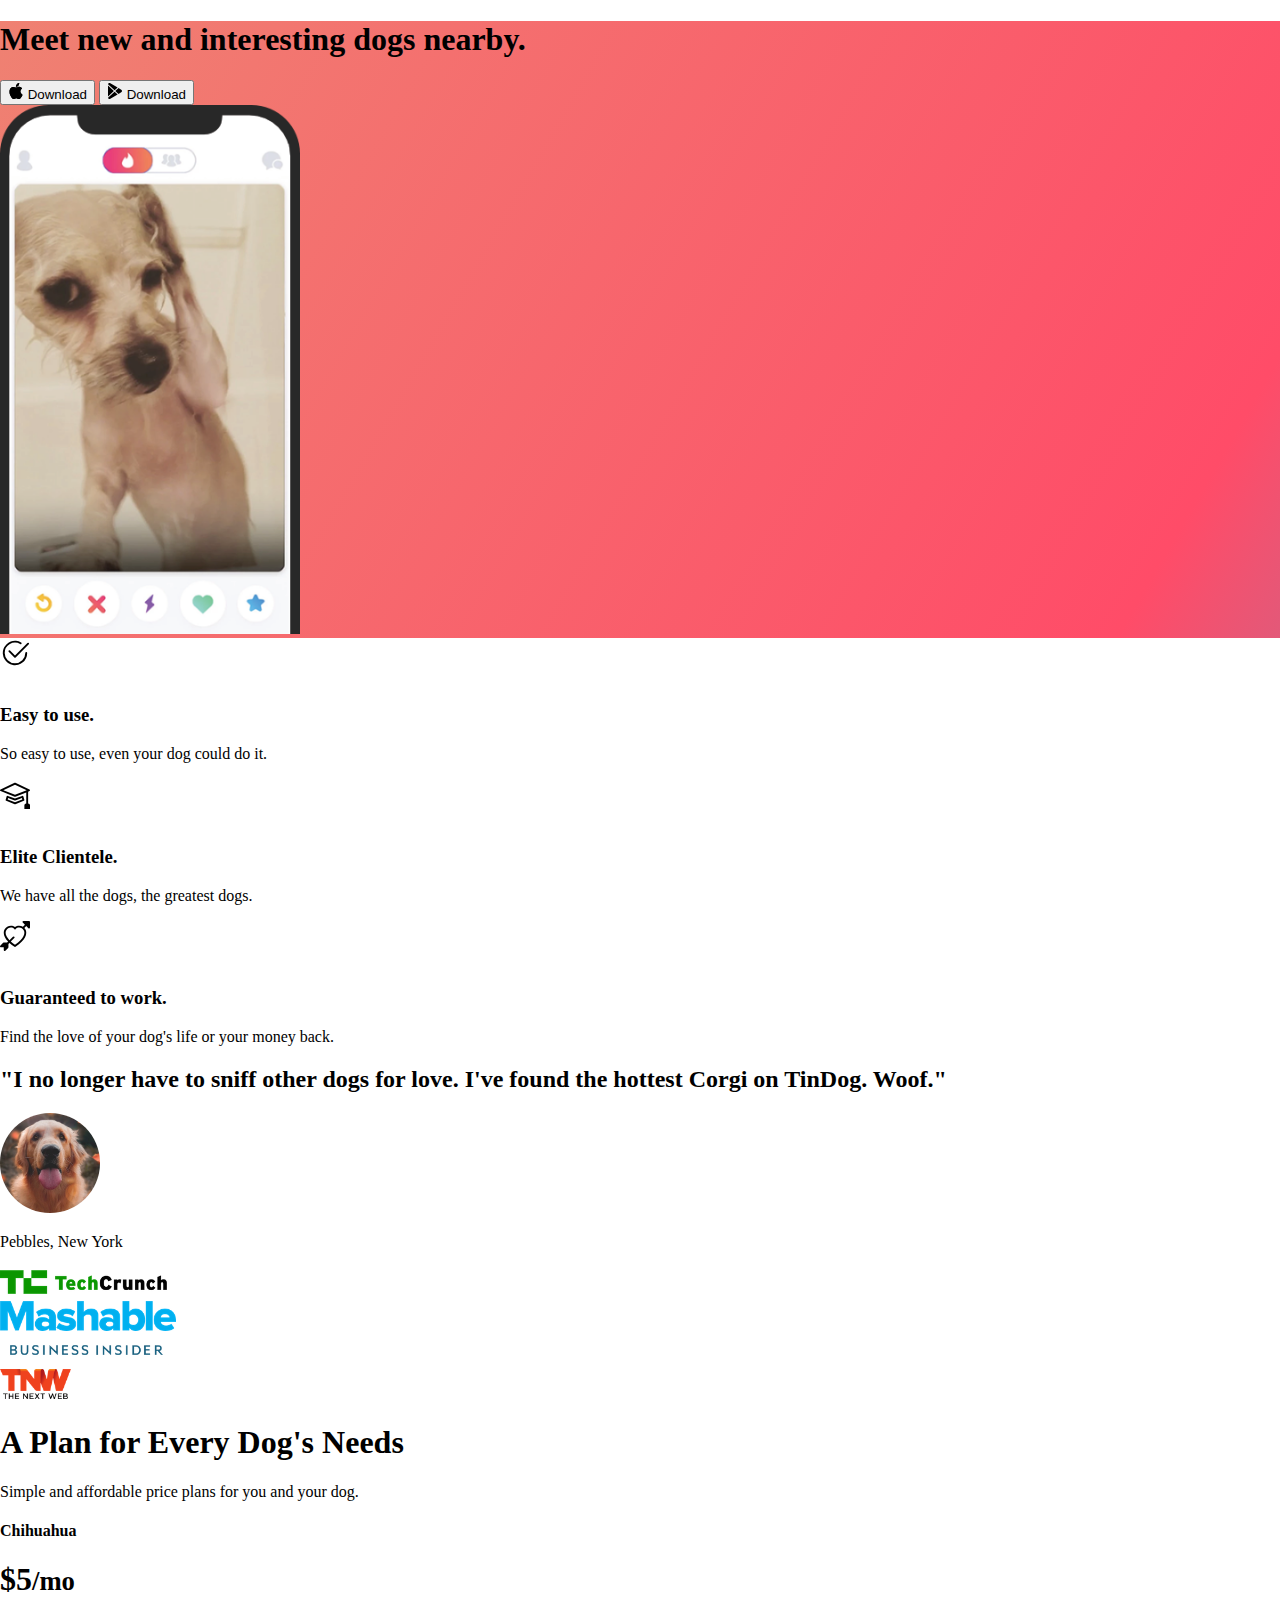
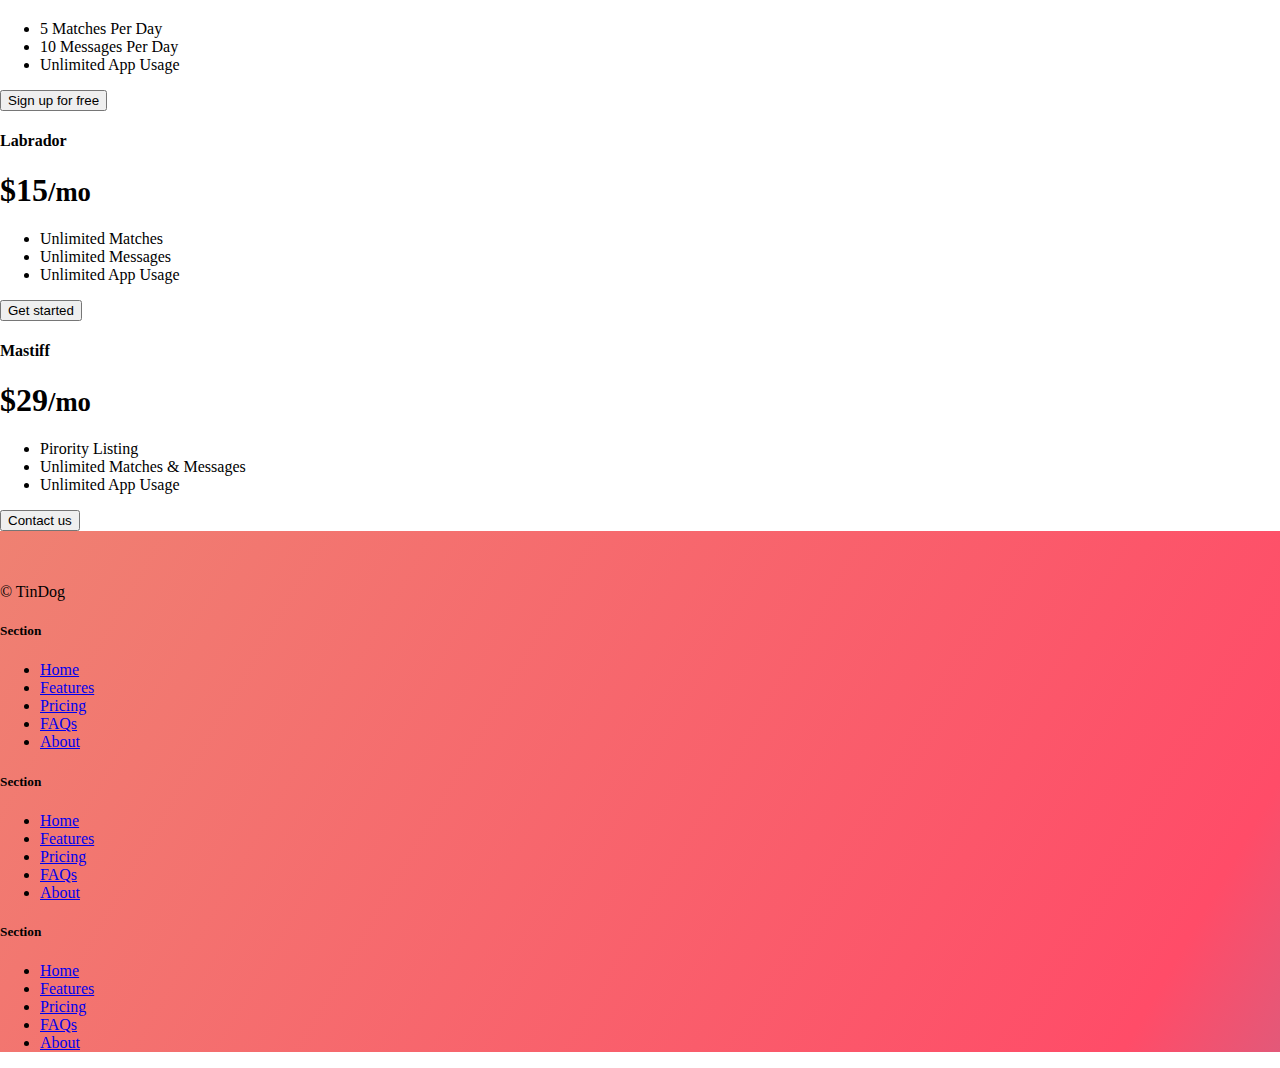
<file: 11.3 TinDog Project/index.html>
<!DOCTYPE html>
<html lang="en">

<head>
  <meta charset="UTF-8">
  <meta name="viewport" content="width=device-width, initial-scale=1.0">
  <title>TinDog</title>

  <link href="https://cdn.jsdelivr.net/npm/bootstrap@5.3.2/dist/css/bootstrap.min.css" rel="stylesheet" integrity="sha384-T3c6CoIi6uLrA9TneNEoa7RxnatzjcDSCmG1MXxSR1GAsXEV/Dwwykc2MPK8M2HN" crossorigin="anonymous">

  <link rel="stylesheet" href="./css/style.css">
  
</head>

<body>

  <!-- Title -->
  <div id="title" class="gradient-background">
     <div class="row p-4 pb-0 pe-lg-0 pt-lg-5 align-items-center rounded-3 border shadow-lg">
      <div class="col-lg-7 p-3 p-lg-5 pt-lg-3">
        <h1 class="display-4 fw-bold lh-1 text-body-emphasis">Meet new and interesting dogs nearby.</h1>
        <div class="d-grid gap-2 d-md-flex justify-content-md-start mb-4 mb-lg-3 mt-5">
         <button type="button" class="btn btn-light btn-lg px-4 me-md-2 fw-bold">
              <svg xmlns="http://www.w3.org/2000/svg" width="16" height="16" fill="currentColor"
                class="bi bi-apple mb-1" viewBox="0 0 16 16">
                  <path
                                    d="M11.182.008C11.148-.03 9.923.023 8.857 1.18c-1.066 1.156-.902 2.482-.878 2.516.024.034 1.52.087 2.475-1.258.955-1.345.762-2.391.728-2.43Zm3.314 11.733c-.048-.096-2.325-1.234-2.113-3.422.212-2.189 1.675-2.789 1.698-2.854.023-.065-.597-.79-1.254-1.157a3.692 3.692 0 0 0-1.563-.434c-.108-.003-.483-.095-1.254.116-.508.139-1.653.589-1.968.607-.316.018-1.256-.522-2.267-.665-.647-.125-1.333.131-1.824.328-.49.196-1.422.754-2.074 2.237-.652 1.482-.311 3.83-.067 4.56.244.729.625 1.924 1.273 2.796.576.984 1.34 1.667 1.659 1.899.319.232 1.219.386 1.843.067.502-.308 1.408-.485 1.766-.472.357.013 1.061.154 1.782.539.571.197 1.111.115 1.652-.105.541-.221 1.324-1.059 2.238-2.758.347-.79.505-1.217.473-1.282Z" />
                  <path
                                    d="M11.182.008C11.148-.03 9.923.023 8.857 1.18c-1.066 1.156-.902 2.482-.878 2.516.024.034 1.52.087 2.475-1.258.955-1.345.762-2.391.728-2.43Zm3.314 11.733c-.048-.096-2.325-1.234-2.113-3.422.212-2.189 1.675-2.789 1.698-2.854.023-.065-.597-.79-1.254-1.157a3.692 3.692 0 0 0-1.563-.434c-.108-.003-.483-.095-1.254.116-.508.139-1.653.589-1.968.607-.316.018-1.256-.522-2.267-.665-.647-.125-1.333.131-1.824.328-.49.196-1.422.754-2.074 2.237-.652 1.482-.311 3.83-.067 4.56.244.729.625 1.924 1.273 2.796.576.984 1.34 1.667 1.659 1.899.319.232 1.219.386 1.843.067.502-.308 1.408-.485 1.766-.472.357.013 1.061.154 1.782.539.571.197 1.111.115 1.652-.105.541-.221 1.324-1.059 2.238-2.758.347-.79.505-1.217.473-1.282Z" />
                </svg>
          Download</button>
         <button type="button" class="btn btn-outline-light btn-lg px-4">
            <svg xmlns="http://www.w3.org/2000/svg" width="16" height="16" fill="currentColor"
              class="bi bi-google-play mb-1" viewBox="0 0 16 16">
                <path
                            d="M14.222 9.374c1.037-.61 1.037-2.137 0-2.748L11.528 5.04 8.32 8l3.207 2.96 2.694-1.586Zm-3.595 2.116L7.583 8.68 1.03 14.73c.201 1.029 1.36 1.61 2.303 1.055l7.294-4.295ZM1 13.396V2.603L6.846 8 1 13.396ZM1.03 1.27l6.553 6.05 3.044-2.81L3.333.215C2.39-.341 1.231.24 1.03 1.27Z" />            
            </svg>
          Download</button>
        </div>
      </div>
      <div class="col-lg-4 offset-lg-1 p-0 overflow-hidden shadow-lg">
          <img class="rounded-lg-3" src="./images/iphone.png" alt="dog-img" width="300" >
      </div>
    </div>

  </div>
  <!-- Features -->
  <div id="features">
    <div class="container mt-5">
      <div class="row g-4 py-5 row-cols-1 row-cols-lg-3">
        <div class="col d-flex align-items-start">
          <div class="icon-square text-body-emphasis bg-body-secondary d-inline-flex align-items-center justify-content-center fs-4 flex-shrink-0 me-3">
            <svg xmlns="http://www.w3.org/2000/svg" height="30" fill="currentColor" class="bi bi-check2-circle"
                viewBox="0 0 16 16">
              <path
                              d="M2.5 8a5.5 5.5 0 0 1 8.25-4.764.5.5 0 0 0 .5-.866A6.5 6.5 0 1 0 14.5 8a.5.5 0 0 0-1 0 5.5 5.5 0 1 1-11 0z" />
              <path
                              d="M15.354 3.354a.5.5 0 0 0-.708-.708L8 9.293 5.354 6.646a.5.5 0 1 0-.708.708l3 3a.5.5 0 0 0 .708 0l7-7z" />
            </svg>
          </div>
          <div>
            <h3 class="fs-2 text-body-emphasis">Easy to use.</h3>
            <p>So easy to use, even your dog could do it.</p>
          </div>
        </div>
        <div class="col d-flex align-items-start">
          <div class="icon-square text-body-emphasis bg-body-secondary d-inline-flex align-items-center justify-content-center fs-4 flex-shrink-0 me-3">
            <svg xmlns="http://www.w3.org/2000/svg" height="30" fill="currentColor" class="bi bi-mortarboard" viewBox="0 0 16 16">
              <path d="M8.211 2.047a.5.5 0 0 0-.422 0l-7.5 3.5a.5.5 0 0 0 .025.917l7.5 3a.5.5 0 0 0 .372 0L14 7.14V13a1 1 0 0 0-1 1v2h3v-2a1 1 0 0 0-1-1V6.739l.686-.275a.5.5 0 0 0 .025-.917l-7.5-3.5ZM8 8.46 1.758 5.965 8 3.052l6.242 2.913L8 8.46Z"/>
              <path d="M4.176 9.032a.5.5 0 0 0-.656.327l-.5 1.7a.5.5 0 0 0 .294.605l4.5 1.8a.5.5 0 0 0 .372 0l4.5-1.8a.5.5 0 0 0 .294-.605l-.5-1.7a.5.5 0 0 0-.656-.327L8 10.466 4.176 9.032Zm-.068 1.873.22-.748 3.496 1.311a.5.5 0 0 0 .352 0l3.496-1.311.22.748L8 12.46l-3.892-1.556Z"/>
            </svg>
          </div>
          <div>
            <h3 class="fs-2 text-body-emphasis">Elite Clientele.</h3>
            <p>We have all the dogs, the greatest dogs.</p>
          </div>
        </div>
        <div class="col d-flex align-items-start">
          <div class="icon-square text-body-emphasis bg-body-secondary d-inline-flex align-items-center justify-content-center fs-4 flex-shrink-0 me-3">
            <svg xmlns="http://www.w3.org/2000/svg" height="30" fill="currentColor" class="bi bi-arrow-through-heart"
                viewBox="0 0 16 16">
              <path fill-rule="evenodd"
                              d="M2.854 15.854A.5.5 0 0 1 2 15.5V14H.5a.5.5 0 0 1-.354-.854l1.5-1.5A.5.5 0 0 1 2 11.5h1.793l.53-.53c-.771-.802-1.328-1.58-1.704-2.32-.798-1.575-.775-2.996-.213-4.092C3.426 2.565 6.18 1.809 8 3.233c1.25-.98 2.944-.928 4.212-.152L13.292 2 12.147.854A.5.5 0 0 1 12.5 0h3a.5.5 0 0 1 .5.5v3a.5.5 0 0 1-.854.354L14 2.707l-1.006 1.006c.236.248.44.531.6.845.562 1.096.585 2.517-.213 4.092-.793 1.563-2.395 3.288-5.105 5.08L8 13.912l-.276-.182a21.86 21.86 0 0 1-2.685-2.062l-.539.54V14a.5.5 0 0 1-.146.354l-1.5 1.5Zm2.893-4.894A20.419 20.419 0 0 0 8 12.71c2.456-1.666 3.827-3.207 4.489-4.512.679-1.34.607-2.42.215-3.185-.817-1.595-3.087-2.054-4.346-.761L8 4.62l-.358-.368c-1.259-1.293-3.53-.834-4.346.761-.392.766-.464 1.845.215 3.185.323.636.815 1.33 1.519 2.065l1.866-1.867a.5.5 0 1 1 .708.708L5.747 10.96Z" />
            </svg>
          </div>
          <div>
            <h3 class="fs-2 text-body-emphasis">Guaranteed to work.</h3>
            <p>Find the love of your dog's life or your money back.</p>
          </div>
        </div>
      </div>
    </div>
  </div>
  <!-- Testimonial -->
  <div id="testimonial">
    <div class="p-5 text-center bg-body-tertiary">
      <div class="container py-5">
        <h2 class="text-body-emphasis">"I no longer have to sniff other dogs for love. I've found the hottest Corgi on
          TinDog. Woof."</h2>
        <img class="profile-img mt-5" src="./images/dog-img.jpg" alt="dog image">
        <p class="col-lg-8 mx-auto lead mt-2">
          Pebbles, New York
        </p>
      </div>

      <div class="container">
        <div class="row">
          <div class="col-lg-3 col-sm-12">
            <img src="./images/techcrunch.png" alt="techcrunch" height="30">
          </div>
          <div class="col-lg-3 col-sm-12">
            <img src="./images/mashable.png" alt="mashable" height="30">
          </div>
          <div class="col-lg-3 col-sm-12">
            <img src="./images/bizinsider.png" alt="bizinsider" height="30">
          </div>
          <div class="col-lg-3 col-sm-12">
            <img src="./images/tnw.png" alt="tnw" height="30">
          </div>
        </div>
      </div>
    </div>
  </div>
  <!-- Pricing -->
  <div id="pricing">
    <div class="container">
      <div class="pricing-header p-3 pb-md-4 mx-auto text-center">
        <h1 class="display-4 fw-normal text-body-emphasis">A Plan for Every Dog's Needs</h1>
        <p class="fs-5 text-body-secondary">Simple and affordable price plans for you and your dog.</p>
      </div>
      <div class="row row-cols-1 row-cols-md-3 mb-3 text-center">
        <div class="col">
          <div class="card mb-4 rounded-3 shadow-sm">
            <div class="card-header py-3">
              <h4 class="my-0 fw-normal">Chihuahua</h4>
            </div>
            <div class="card-body">
              <h1 class="card-title pricing-card-title">$5<small class="text-body-secondary fw-light">/mo</small></h1>
              <ul class="list-unstyled mt-3 mb-4">
                <li>5 Matches Per Day</li>
                <li>10 Messages Per Day</li>
                <li>Unlimited App Usage</li>
              </ul>
              <button type="button" class="w-100 btn btn-lg btn-outline-dark">Sign up for free</button>
            </div>
          </div>
        </div>
        <div class="col">
          <div class="card mb-4 rounded-3 shadow-sm">
            <div class="card-header py-3">
              <h4 class="my-0 fw-normal">Labrador</h4>
            </div>
            <div class="card-body">
              <h1 class="card-title pricing-card-title">$15<small class="text-body-secondary fw-light">/mo</small></h1>
              <ul class="list-unstyled mt-3 mb-4">
                <li>Unlimited Matches</li>
                <li>Unlimited Messages</li>
                <li>Unlimited App Usage</li>
              </ul>
              <button type="button" class="w-100 btn btn-lg btn-dark">Get started</button>
            </div>
          </div>
        </div>
        <div class="col">
          <div class="card mb-4 rounded-3 shadow-sm border-dark">
            <div class="card-header py-3 text-bg-dark border-dark background-color-black">
              <h4 class="my-0 fw-normal">Mastiff</h4>
            </div>
            <div class="card-body">
              <h1 class="card-title pricing-card-title">$29<small class="text-body-secondary fw-light">/mo</small></h1>
              <ul class="list-unstyled mt-3 mb-4">
                <li>Pirority Listing</li>
                <li>Unlimited Matches & Messages</li>
                <li>Unlimited App Usage</li>
              </ul>
              <button type="button" class="w-100 btn btn-lg btn-dark">Contact us</button>
            </div>
          </div>
        </div>
      </div>
    </div>
  </div>
  <!-- Footer -->
  <div id="footer" class="gradient-background">
      <footer class="row row-cols-1 row-cols-sm-2 row-cols-md-5 py-5 mt-5">
        <div class="col mb-3">
          <a href="/" class="d-flex align-items-center mb-3 link-body-emphasis text-decoration-none">
            <svg class="bi me-2" width="40" height="32"><use xlink:href="#bootstrap"></use></svg>
          </a>
          <p class="text-body-secondary ms-5">© TinDog</p>
        </div>
    
        <div class="col mb-3">
    
        </div>
    
        <div class="col mb-3">
          <h5>Section</h5>
          <ul class="nav flex-column">
            <li class="nav-item mb-2"><a href="#" class="nav-link p-0 text-body-secondary">Home</a></li>
            <li class="nav-item mb-2"><a href="#" class="nav-link p-0 text-body-secondary">Features</a></li>
            <li class="nav-item mb-2"><a href="#" class="nav-link p-0 text-body-secondary">Pricing</a></li>
            <li class="nav-item mb-2"><a href="#" class="nav-link p-0 text-body-secondary">FAQs</a></li>
            <li class="nav-item mb-2"><a href="#" class="nav-link p-0 text-body-secondary">About</a></li>
          </ul>
        </div>
    
        <div class="col mb-3">
          <h5>Section</h5>
          <ul class="nav flex-column">
            <li class="nav-item mb-2"><a href="#" class="nav-link p-0 text-body-secondary">Home</a></li>
            <li class="nav-item mb-2"><a href="#" class="nav-link p-0 text-body-secondary">Features</a></li>
            <li class="nav-item mb-2"><a href="#" class="nav-link p-0 text-body-secondary">Pricing</a></li>
            <li class="nav-item mb-2"><a href="#" class="nav-link p-0 text-body-secondary">FAQs</a></li>
            <li class="nav-item mb-2"><a href="#" class="nav-link p-0 text-body-secondary">About</a></li>
          </ul>
        </div>
    
        <div class="col mb-3">
          <h5>Section</h5>
          <ul class="nav flex-column">
            <li class="nav-item mb-2"><a href="#" class="nav-link p-0 text-body-secondary">Home</a></li>
            <li class="nav-item mb-2"><a href="#" class="nav-link p-0 text-body-secondary">Features</a></li>
            <li class="nav-item mb-2"><a href="#" class="nav-link p-0 text-body-secondary">Pricing</a></li>
            <li class="nav-item mb-2"><a href="#" class="nav-link p-0 text-body-secondary">FAQs</a></li>
            <li class="nav-item mb-2"><a href="#" class="nav-link p-0 text-body-secondary">About</a></li>
          </ul>
        </div>
      </footer>
  </div>
  <script src="https://cdn.jsdelivr.net/npm/bootstrap@5.3.2/dist/js/bootstrap.bundle.min.js" integrity="sha384-C6RzsynM9kWDrMNeT87bh95OGNyZPhcTNXj1NW7RuBCsyN/o0jlpcV8Qyq46cDfL" crossorigin="anonymous"></script>
</body>

</html>
</file>
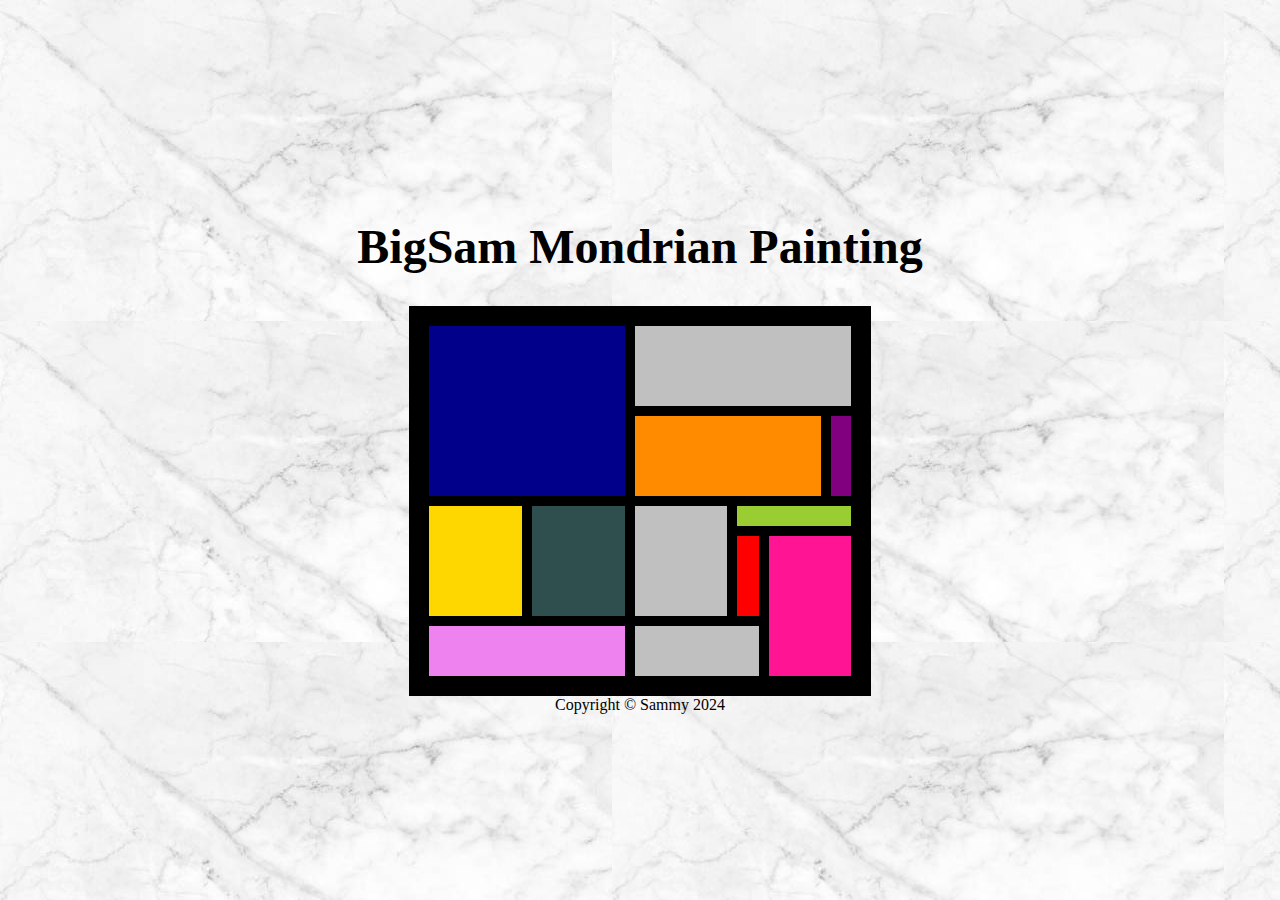
<file: Mondrian Painting/index.html>
<!DOCTYPE html>
<html lang="en">
<head>
    <meta charset="UTF-8">
    <meta name="viewport" content="width=device-width, initial-scale=1.0">
    <title>Document</title>
    <style>
        .box{
            background-color: #c0c0c0;
        }
        .blue{
            background-color: #00008b;
            grid-column: span 2;
            grid-row-start: 1;
            grid-row-end: 3;
        }
        .orange{
            background-color: #ff8c00;
            grid-column: span 3;
        }
        .yellow{
            background-color:	#ffd700;
            grid-area: 3/1/5/2;
        }
        .black{
            background-color: #2f4f4f;
            grid-area: 3/2/5/3;
        }
        .red{
            background-color: #ff0000;
            
        }
        .pink{
            background-color: #ff1493;
            grid-column: 5/7;
            grid-row: 4/6;
        }
        .violet{
            background-color: 	#ee82ee;
            grid-column: span 2;
        }
        .white-1{
            grid-column: span 4;
        }
        .white-2{
            grid-row: 3/5;
        }
        .white-3{
            grid-column: span 2;
        }
        .purple{
            background-color: purple;
        }
        .yellowgreen{
            background-color: #9acd32;
            grid-column: span 3;
        }

        .container{
            display: grid;
            grid-template-rows: 80px 80px 20px 80px 50px 50px;
            grid-template-columns: 93px 93px 92px 22px 52px 20px;
            width: 422px;
            height: 350px;
            gap: 10px;
            background-color: #000;
            border: 20px solid #000;
        }
        body{
            display: flex;
            flex-direction: column;
            justify-content: center;
            align-items: center;
            height: 100vh;
            margin: 0;
            padding: 0;
            background-image: url(./background\ image.jpg);
        }
        h1{
            font-size: 3rem;
        }
    </style>
</head>
<body>
    <h1>BigSam Mondrian Painting</h1>
    <div class="container">
        <div class="blue box"></div>
        <div class="white-1 box"></div>
        <div class="orange box"></div>
        <div class="purple box"></div>
        <div class="yellow box"></div>
        <div class="black box"></div>
        <div class="white-2 box"></div>
        <div class="yellowgreen box"></div>
        <div class="red box"></div>
        <div class="pink box"></div>
        <div class="violet box"></div>
        <div class="white-3 box"></div>
    </div>
    <footer>Copyright &#169 Sammy 2024</footer>
</body>
</html>
</file>
<file: 11.3 TinDog Project/css/style.css>
.gradient-background {
  background: linear-gradient(300deg, #00bfff, #ff4c68, #ef8172);
  background-size: 180% 180%;
  animation: gradient-animation 18s ease infinite;
}

@keyframes gradient-animation {
  0% {
    background-position: 0% 50%;
  }
  50% {
    background-position: 100% 50%;
  }
  100% {
    background-position: 0% 50%;
  }
}

.icon-square {
  width: 3rem;
  height: 3rem;
  border-radius: 0.75rem;
}

.profile-img {
  height: 100px;
  border-radius: 50%;
}
html, body {
  width: 100%;
  margin: 0;
  padding: 0;
  overflow-x: hidden;
}
</file>
